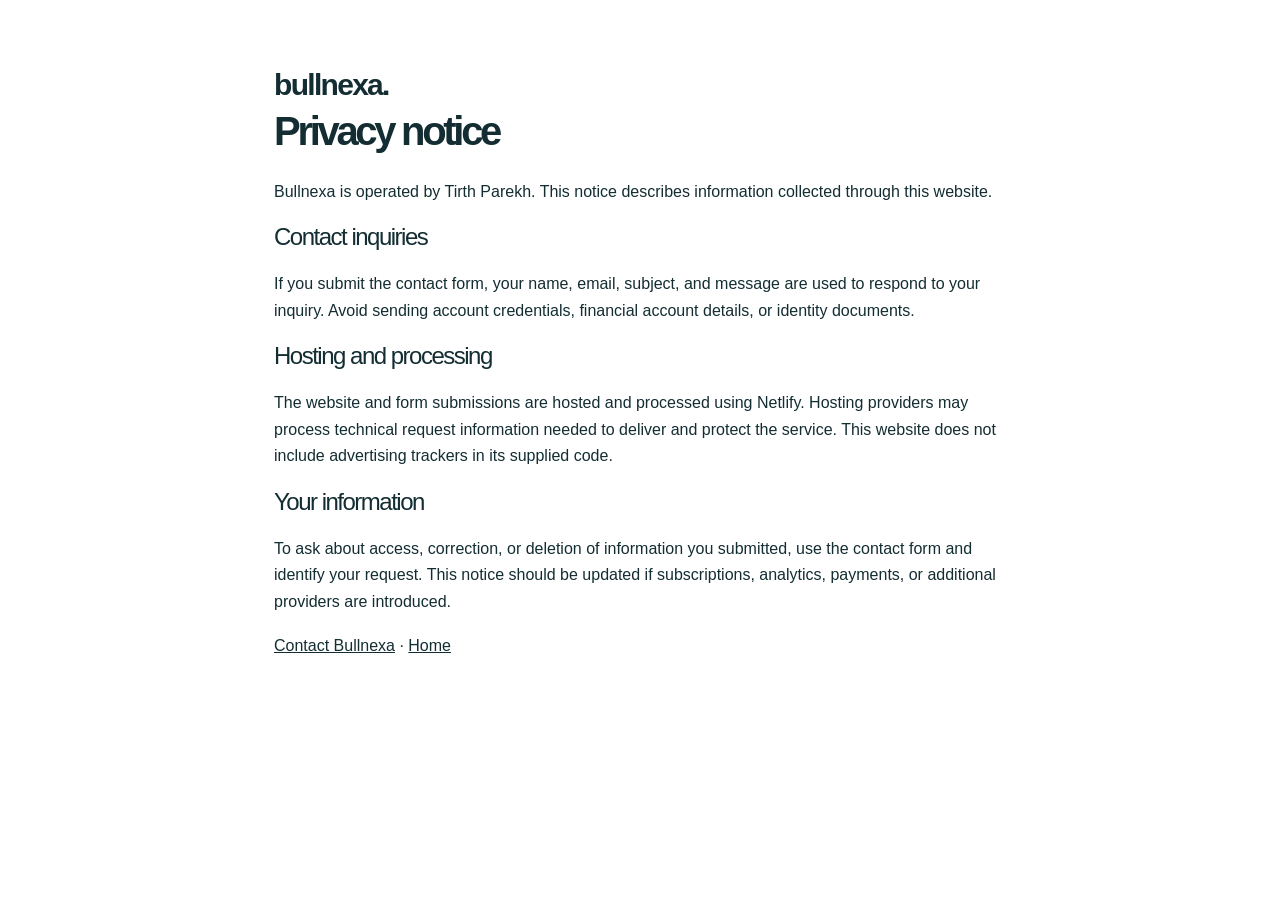
<file: privacy.html>
<!doctype html><html lang="en"><head><meta charset="utf-8"><meta name="viewport" content="width=device-width,initial-scale=1"><title>Privacy notice | Bullnexa</title><link rel="stylesheet" href="style.css"><link rel="icon" href="favicon.svg"></head><body><main class="legal"><a class="brand" href="/">bullnexa.</a><h1>Privacy notice</h1><p>Bullnexa is operated by Tirth Parekh. This notice describes information collected through this website.</p><h2>Contact inquiries</h2><p>If you submit the contact form, your name, email, subject, and message are used to respond to your inquiry. Avoid sending account credentials, financial account details, or identity documents.</p><h2>Hosting and processing</h2><p>The website and form submissions are hosted and processed using Netlify. Hosting providers may process technical request information needed to deliver and protect the service. This website does not include advertising trackers in its supplied code.</p><h2>Your information</h2><p>To ask about access, correction, or deletion of information you submitted, use the contact form and identify your request. This notice should be updated if subscriptions, analytics, payments, or additional providers are introduced.</p><p><a href="/#contact">Contact Bullnexa</a> · <a href="/">Home</a></p></main></body></html>
</file>
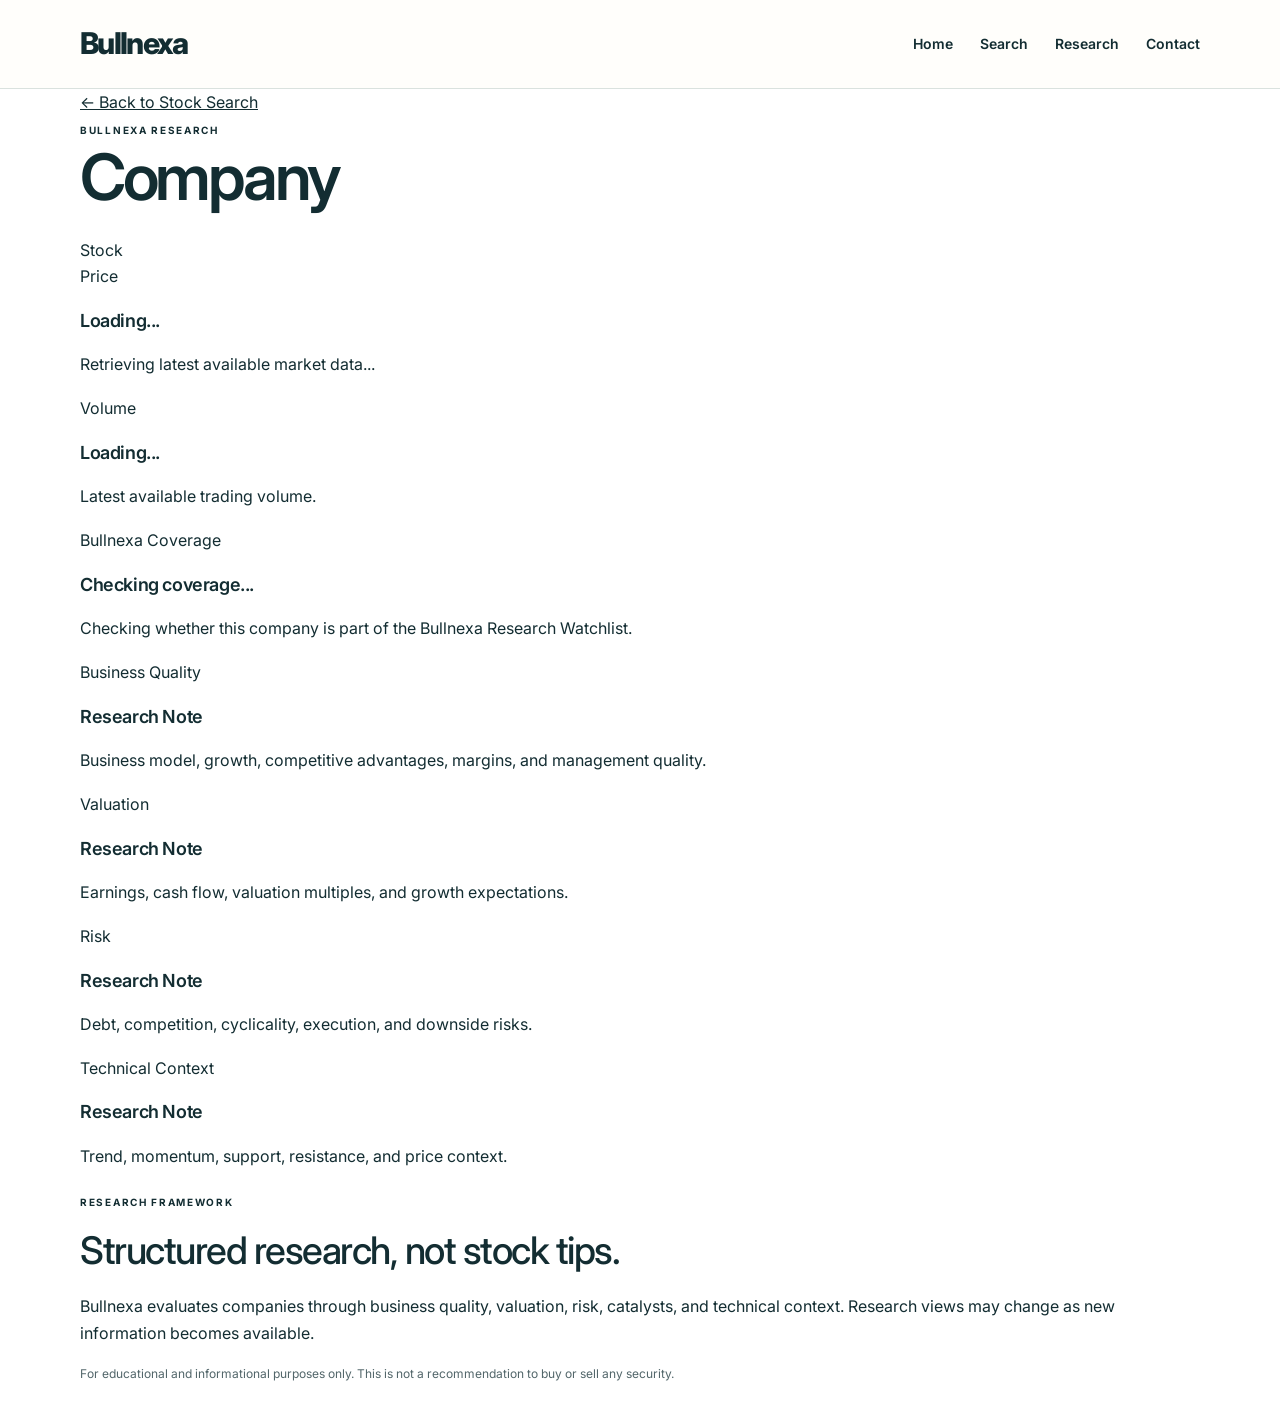
<file: stock.html>
<!DOCTYPE html>
<html lang="en">

<head>
  <meta charset="UTF-8" />

  <meta name="viewport"
        content="width=device-width, initial-scale=1.0" />

  <meta name="description"
        content="BullNexa stock research dashboard." />

  <title>Stock Research | BullNexa</title>

  <link rel="preconnect"
        href="https://fonts.googleapis.com">

  <link rel="preconnect"
        href="https://fonts.gstatic.com"
        crossorigin>

  <link
    href="https://fonts.googleapis.com/css2?family=Inter:wght@400;500;600;700;800&display=swap"
    rel="stylesheet"
  >

  <link rel="stylesheet"
        href="style.css" />
</head>


<body>

  <header class="site-header">

    <div class="container nav-wrap">

      <a class="brand"
         href="index.html">
        Bullnexa
      </a>

      <nav>
        <a href="index.html">Home</a>
        <a href="index.html#stock-search">Search</a>
        <a href="index.html#research">Research</a>
        <a href="index.html#contact">Contact</a>
      </nav>

    </div>

  </header>


  <main>

    <section class="stock-detail-section">

      <div class="container">

        <a
          href="index.html#stock-search"
          class="back-link">
          ← Back to Stock Search
        </a>


        <div class="stock-detail-header">

  <span class="section-label">
    Bullnexa Research
  </span>

  <h1 id="stockName">
    Company
  </h1>

  <div class="stock-detail-identity">
    <span id="stockSymbol">
      Stock
    </span>

    <span id="stockMeta"
          class="stock-detail-meta">
    </span>
  </div>

</div>


       <div class="stock-detail-grid">

  <div class="stock-detail-card">
    <span>Price</span>

    <h3 id="stockPrice">
      Loading...
    </h3>

    <p id="stockChange">
      Retrieving latest available market data...
    </p>
  </div>


  <div class="stock-detail-card">
    <span>Volume</span>

    <h3 id="stockVolume">
      Loading...
    </h3>

    <p>
      Latest available trading volume.
    </p>
  </div>


  <div class="stock-detail-card">
    <span>Bullnexa Coverage</span>

    <h3 id="researchStatus">
      Checking coverage...
    </h3>

    <p id="researchStatusText">
      Checking whether this company is part of the
      Bullnexa Research Watchlist.
    </p>
  </div>


  <div class="stock-detail-card">
    <span>Business Quality</span>

    <h3>Research Note</h3>

    <p>
      Business model, growth, competitive advantages,
      margins, and management quality.
    </p>
  </div>


  <div class="stock-detail-card">
    <span>Valuation</span>

    <h3>Research Note</h3>

    <p>
      Earnings, cash flow, valuation multiples,
      and growth expectations.
    </p>
  </div>


  <div class="stock-detail-card">
    <span>Risk</span>

    <h3>Research Note</h3>

    <p>
      Debt, competition, cyclicality,
      execution, and downside risks.
    </p>
  </div>


  <div class="stock-detail-card">
    <span>Technical Context</span>

    <h3>Research Note</h3>

    <p>
      Trend, momentum, support,
      resistance, and price context.
    </p>
  </div>

 
  </div>


        <div class="stock-research-note">

  <span class="section-label">
    Research Framework
  </span>

  <h2>
    Structured research, not stock tips.
  </h2>

  <p>
    Bullnexa evaluates companies through business quality,
    valuation, risk, catalysts, and technical context.
    Research views may change as new information becomes available.
  </p>

  <p class="microcopy">
    For educational and informational purposes only.
    This is not a recommendation to buy or sell any security.
  </p>

</div>
        </div>


    </section>

  </main>


  <script>

    const params =
      new URLSearchParams(window.location.search);

    const symbol =
      params.get("symbol") || "Stock";

    const name =
      params.get("name") || "Company";

    const region =
      params.get("region") || "";

    const currency =
      params.get("currency") || "";

    const type =
      params.get("type") || "";


    document.getElementById("stockSymbol")
      .textContent = symbol;

    document.getElementById("stockName")
      .textContent = name;


    const meta =
      [region, currency, type]
        .filter(Boolean)
        .join(" • ");


    document.getElementById("stockMeta")
      .textContent = meta;


    document.title =
      `${symbol} - ${name} | BullNexa`;

  </script>

</body>

</html>
</file>
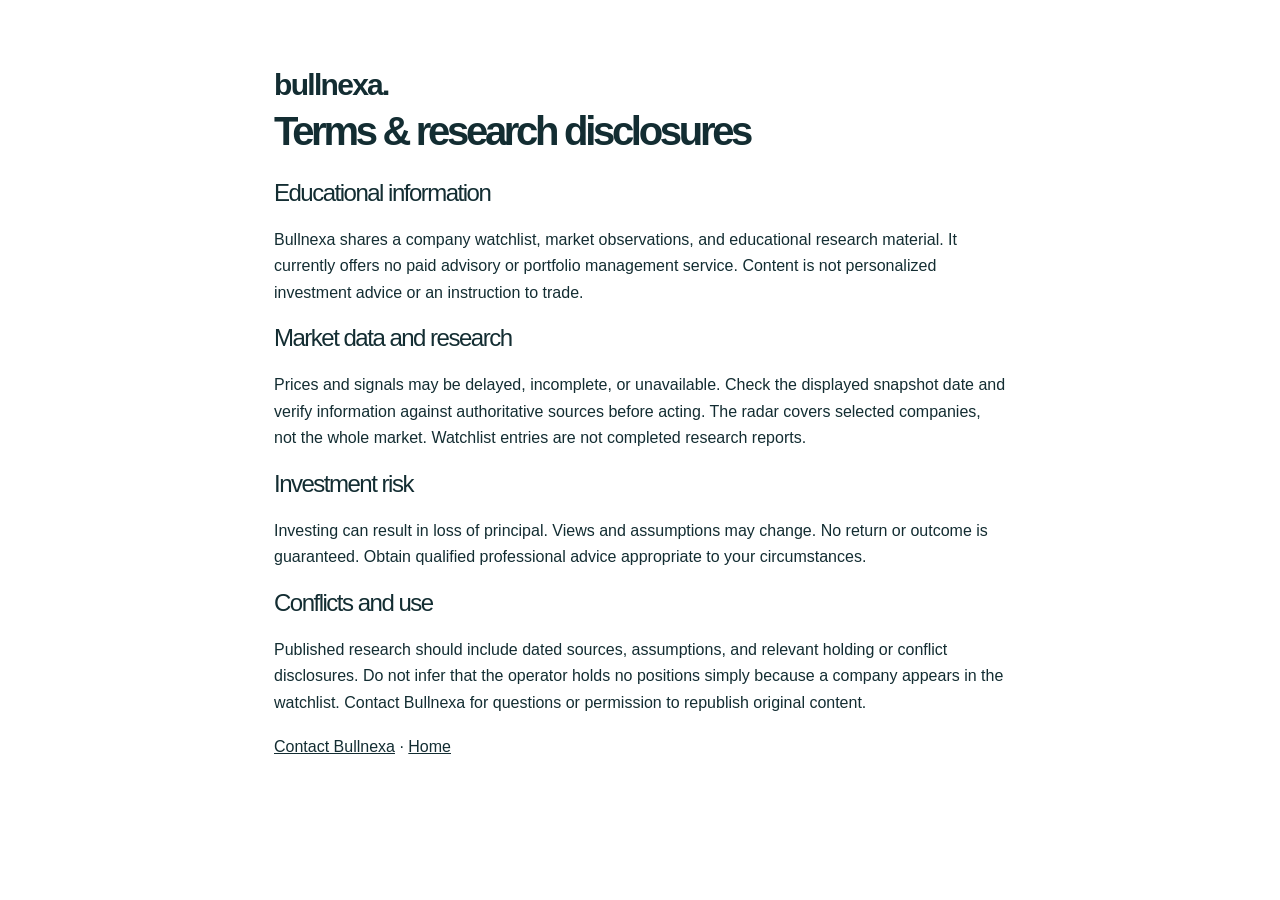
<file: terms.html>
<!doctype html><html lang="en"><head><meta charset="utf-8"><meta name="viewport" content="width=device-width,initial-scale=1"><title>Terms & research disclosures | Bullnexa</title><link rel="stylesheet" href="style.css"><link rel="icon" href="favicon.svg"></head><body><main class="legal"><a class="brand" href="/">bullnexa.</a><h1>Terms & research disclosures</h1><h2>Educational information</h2><p>Bullnexa shares a company watchlist, market observations, and educational research material. It currently offers no paid advisory or portfolio management service. Content is not personalized investment advice or an instruction to trade.</p><h2>Market data and research</h2><p>Prices and signals may be delayed, incomplete, or unavailable. Check the displayed snapshot date and verify information against authoritative sources before acting. The radar covers selected companies, not the whole market. Watchlist entries are not completed research reports.</p><h2>Investment risk</h2><p>Investing can result in loss of principal. Views and assumptions may change. No return or outcome is guaranteed. Obtain qualified professional advice appropriate to your circumstances.</p><h2>Conflicts and use</h2><p>Published research should include dated sources, assumptions, and relevant holding or conflict disclosures. Do not infer that the operator holds no positions simply because a company appears in the watchlist. Contact Bullnexa for questions or permission to republish original content.</p><p><a href="/#contact">Contact Bullnexa</a> · <a href="/">Home</a></p></main></body></html>
</file>
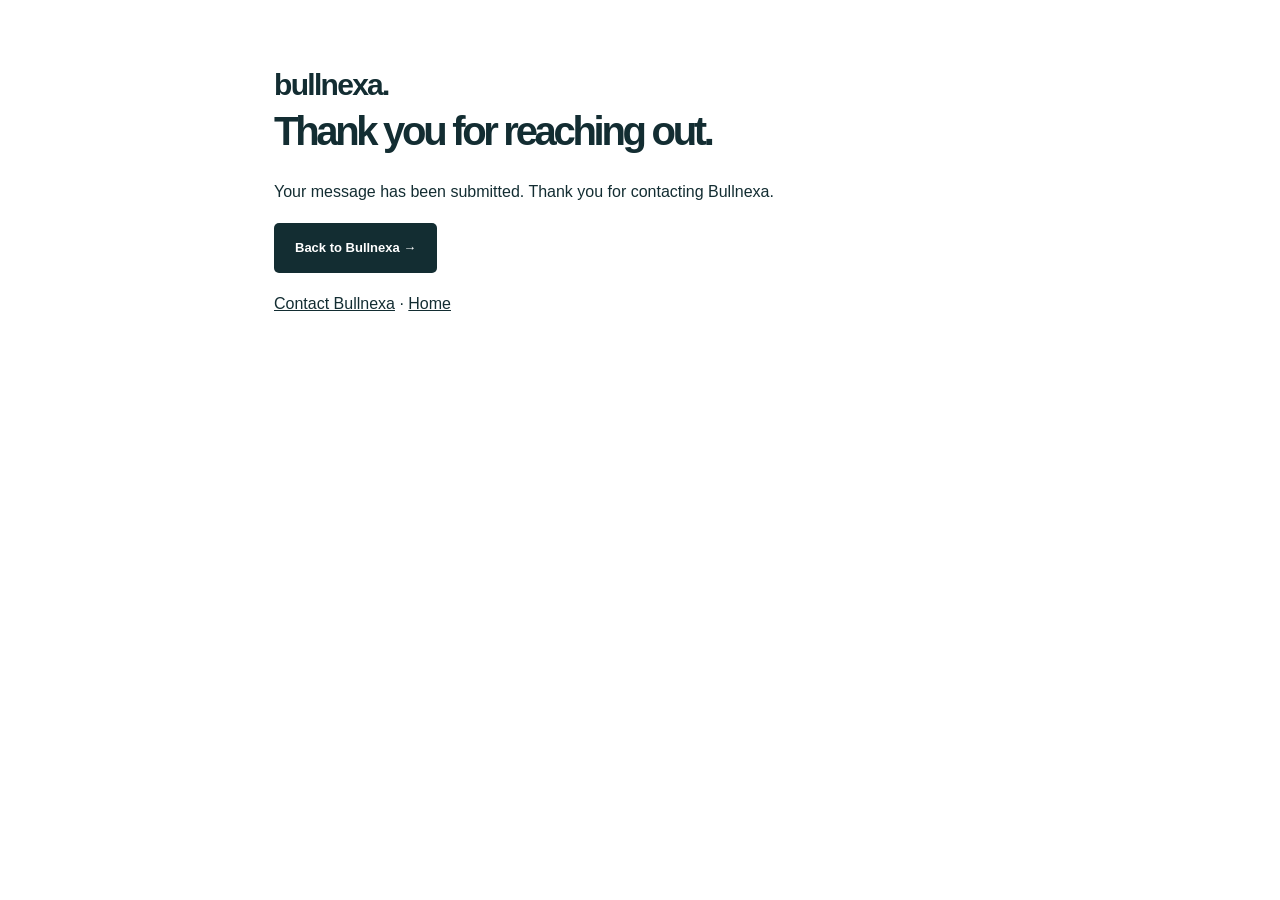
<file: thank-you.html>
<!doctype html><html lang="en"><head><meta charset="utf-8"><meta name="viewport" content="width=device-width,initial-scale=1"><title>Thank you for reaching out. | Bullnexa</title><link rel="stylesheet" href="style.css"><link rel="icon" href="favicon.svg"></head><body><main class="legal"><a class="brand" href="/">bullnexa.</a><h1>Thank you for reaching out.</h1><p>Your message has been submitted. Thank you for contacting Bullnexa.</p><p><a class="btn primary" href="/">Back to Bullnexa →</a></p><p><a href="/#contact">Contact Bullnexa</a> · <a href="/">Home</a></p></main></body></html>
</file>
<file: style.css>
:root{--ink:#132d32;--muted:#617275;--green:#b9ed9a;--line:#dae2de;--paper:#f7f8f4;--dark:#0c272c}*{box-sizing:border-box}html{scroll-behavior:smooth;scroll-padding-top:100px}body{margin:0;font:16px/1.65 Inter,Arial,sans-serif;color:var(--ink);background:white}a{color:inherit}button,input,select,textarea{font:inherit}button,a,input,select,textarea{-webkit-tap-highlight-color:transparent}a:focus-visible,button:focus-visible,input:focus-visible,select:focus-visible,textarea:focus-visible{outline:3px solid #427e39;outline-offset:4px}.container{max-width:1180px;margin:auto;padding:0 30px}.site-header{position:sticky;top:0;background:#fffefbf5;border-bottom:1px solid var(--line);z-index:10;backdrop-filter:blur(12px)}.nav-wrap{display:flex;justify-content:space-between;align-items:center;min-height:88px}.brand{font-size:30px;letter-spacing:-1.7px;font-weight:800;text-decoration:none;display:flex;align-items:center;gap:8px}.brand-icon{display:inline-grid;place-items:center;background:var(--ink);color:var(--green);width:34px;height:34px;border-radius:9px;font-size:29px}.brand-dot{color:#5b944b;margin-left:-8px}nav{display:flex;align-items:center;gap:27px}nav a{text-decoration:none;font-size:13px;font-weight:600}.nav-contact{border:1px solid var(--line);padding:10px 16px;border-radius:6px}.menu-btn{display:none}.hero{background:var(--paper);padding:92px 0 88px}.hero-grid{display:grid;grid-template-columns:1.35fr 1fr;gap:72px;align-items:center}.eyebrow,.section-label{font-size:10px;letter-spacing:1.7px;text-transform:uppercase;font-weight:700}.eyebrow{display:inline-block;margin-bottom:20px}h1{font-size:clamp(44px,5vw,66px);letter-spacing:-3.3px;line-height:1.08;margin:0 0 26px;font-weight:600}h1 em{font-family:Georgia,serif;font-weight:400;color:#517c42}p{margin:0 0 18px}.hero-copy{font-size:16px;color:var(--muted);max-width:560px}.hero-actions{display:flex;gap:12px;margin:28px 0 20px}.btn{display:inline-flex;align-items:center;justify-content:center;border-radius:5px;padding:13px 20px;text-decoration:none;font-size:12px;font-weight:700;cursor:pointer;border:1px solid transparent}.primary{background:var(--ink);color:white}.primary:hover{background:#285347}.secondary{border-color:#cbd5cc;background:transparent}.microcopy{font-size:11px;color:var(--muted);line-height:1.7}.market-card{background:var(--dark);border-radius:12px;padding:28px;color:white;box-shadow:14px 16px 0 #e5ebdf}.card-top{display:flex;justify-content:space-between;align-items:center;font-size:9px;letter-spacing:1px;padding-bottom:21px;border-bottom:1px solid #ffffff26}.status{color:var(--green);font-size:8px}.metric{display:flex;gap:22px;padding:19px 0;border-bottom:1px solid #ffffff20}.metric:last-child{border:0;padding-bottom:0}.metric strong{font-size:12px;color:var(--green);font-weight:400}.metric b{font-size:14px;font-weight:500;display:block}.metric span{display:block;color:#a5b9b9;font-size:11px;margin-top:4px}.focus-strip{border-block:1px solid var(--line)}.focus-strip .container{display:flex;justify-content:space-between;gap:20px;padding-top:22px;padding-bottom:22px;font-size:9px;font-weight:600;letter-spacing:1.1px;color:#66766d}.section{padding:80px 0}.alt{background:var(--paper)}h2{font-size:38px;line-height:1.18;letter-spacing:-1.5px;font-weight:500;margin:15px 0 20px}.section-head{display:flex;align-items:center;justify-content:space-between;gap:35px;margin-bottom:26px}.section-head p{font-size:14px;color:var(--muted);max-width:590px}.radar-update{font-size:11px;color:var(--muted);max-width:235px}.radar-tabs{display:flex;gap:9px;margin-bottom:22px;flex-wrap:wrap}.radar-tab{background:white;border:1px solid var(--line);padding:9px 16px;font-size:11px;border-radius:5px;cursor:pointer}.radar-tab.active{background:var(--ink);color:white;border-color:var(--ink)}.table-wrap{overflow-x:auto;border:1px solid var(--line);border-radius:9px}table{width:100%;border-collapse:collapse;text-align:left;white-space:nowrap;font-size:13px}th{font-size:9px;text-transform:uppercase;letter-spacing:1.2px;color:var(--muted);background:var(--paper);font-weight:600}td,th{padding:19px 22px;border-bottom:1px solid var(--line)}tbody tr:last-child td{border-bottom:0}.positive{color:#347444}.negative{color:#b44545}.radar-signal{background:#edf3e9;color:#365c38;border-radius:4px;padding:5px 9px;font-size:10px}.radar-footer{color:var(--muted);font-size:11px;margin-top:15px}.signal-help{font-size:12px;color:var(--muted);margin-top:20px}.signal-help summary{cursor:pointer;color:var(--ink);font-weight:600}.signal-help p{max-width:850px;margin-top:10px}.outline-badge{font-size:9px;letter-spacing:1px;border:1px solid var(--line);border-radius:30px;padding:10px 16px;white-space:nowrap}.research-tools{display:grid;grid-template-columns:2fr 1fr;gap:18px;padding-top:4px}label{display:block;font-size:11px;font-weight:600;margin-bottom:7px}input,select,textarea{width:100%;border:1px solid #c9d4ce;background:#fff;border-radius:5px;padding:12px 14px;font-size:13px;color:var(--ink)}#researchCount{font-size:11px;color:var(--muted);margin:15px 0}.research-grid{display:grid;grid-template-columns:repeat(3,1fr);gap:18px;margin-bottom:22px}.research-card{border:1px solid var(--line);border-radius:8px;background:white;padding:24px;display:flex;flex-direction:column;align-items:start}.research-card .section-label{font-size:8px;letter-spacing:1px;color:var(--muted)}h3{font-size:18px;line-height:1.4;letter-spacing:-.4px;font-weight:600}.research-card h3{margin:15px 0;min-height:50px}.research-card p{font-size:12px;color:var(--muted)}.research-card .research-status{color:#47723a;font-size:10px;margin-bottom:12px}.research-card .microcopy{margin-top:auto;border-top:1px solid var(--line);padding-top:14px;width:100%}.two-col{display:grid;grid-template-columns:1fr 1.2fr;gap:90px}.two-col p{font-size:14px;color:var(--muted)}.principles{display:grid;grid-template-columns:repeat(4,1fr);gap:30px;border-top:1px solid var(--line);padding-top:32px;margin-top:25px}.principles strong{font-size:12px;color:#62854b}.principles p{font-size:12px;color:var(--muted)}.contact-section{background:var(--dark);color:white}.contact-box{display:grid;grid-template-columns:1fr 1fr;gap:100px}.contact-intro p{color:#b9c9c8;font-size:14px}.contact-section .section-label{color:var(--green)}.contact-form{display:grid;gap:14px}.contact-form-row{display:flex;gap:12px}.contact-form .primary{background:var(--green);color:var(--ink);justify-self:start}.contact-form .microcopy{color:#bccdcb;margin:0}.honeypot{display:none}.disclaimer{padding:35px 0;background:var(--paper)}.disclaimer h3{font-size:12px}.disclaimer p{font-size:11px;color:var(--muted);margin:0}footer{padding:25px 0;font-size:10px;color:var(--muted)}.footer-wrap{display:flex;justify-content:space-between;gap:25px}.skip{position:absolute;top:-100px;left:20px;background:white;padding:10px;z-index:100}.skip:focus{top:10px}.empty-state{padding:25px;grid-column:1/-1}.legal{max-width:780px;margin:auto;padding:60px 24px}.legal h1{font-size:40px}.legal h2{font-size:24px}.legal li{margin-bottom:12px}@media(max-width:850px){nav{gap:15px}.hero-grid{gap:30px}.hero{padding:65px 0}h1{font-size:48px}.research-grid{grid-template-columns:repeat(2,1fr)}.two-col{gap:35px}.contact-box{gap:40px}.principles{grid-template-columns:repeat(2,1fr)}}@media(max-width:620px){.container{padding-inline:22px}.nav-wrap{min-height:72px}.menu-btn{display:block;border:1px solid var(--line);background:white;border-radius:5px;padding:5px 12px}nav{display:none;position:absolute;top:71px;left:0;right:0;padding:22px;background:white;border-bottom:1px solid var(--line);align-items:start}nav.open{display:flex;flex-direction:column}.hero-grid,.two-col,.contact-box{grid-template-columns:1fr}.hero-grid{gap:36px}.hero{padding:45px 0 55px}h1{font-size:45px;letter-spacing:-2px}.hero-actions{flex-wrap:wrap}.market-card{box-shadow:7px 9px 0 #e5ebdf}.focus-strip .container{display:grid;grid-template-columns:1fr 1fr;font-size:8px;gap:14px}.section{padding:52px 0}h2{font-size:31px}.section-head{align-items:start;flex-direction:column;gap:5px}.research-tools,.research-grid{grid-template-columns:1fr}.research-card h3{min-height:0}.principles{gap:20px}.footer-wrap{flex-direction:column;gap:10px}.contact-form-row{flex-direction:column}.research-card{padding:22px}}@media(prefers-reduced-motion:reduce){html{scroll-behavior:auto}}

/* Launch readability polish */
:root{--muted:#52666a}nav a{font-size:14px}.btn{font-size:13px}.section-head p,.two-col p,.contact-intro p{font-size:15px}.radar-tab{font-size:12px;min-height:42px}table{font-size:14px}th{font-size:10px}.radar-signal{font-size:11px}.microcopy,.radar-footer,.radar-update{font-size:12px}.metric span{font-size:12px;color:#b9caca}.research-card{padding:25px}.research-card .section-label{font-size:10px;letter-spacing:.7px}.research-card h3{font-size:20px}.research-card p{font-size:14px}.research-card .research-status{font-size:12px}.research-card .microcopy{font-size:12px}.results-toolbar{display:flex;align-items:center;justify-content:space-between;gap:15px;margin:16px 0}.results-toolbar #researchCount{margin:0;font-size:12px}.reset-filters{font-size:12px;background:white;border:1px solid var(--line);border-radius:5px;padding:7px 12px;color:var(--ink);cursor:pointer}.reset-filters:hover{background:#eaf0e5}.contact-form label{color:#fff}.disclaimer p,footer{font-size:12px}.principles p{font-size:14px}.focus-strip .container{font-size:10px}input,select,textarea{font-size:16px}.outline-badge{font-size:10px}@media(max-width:620px){.hero-copy{font-size:16px}.section-head p{font-size:15px}.research-tools{gap:15px}.research-card{padding:23px}.principles{grid-template-columns:1fr}.section-head{gap:12px}}
</file>
